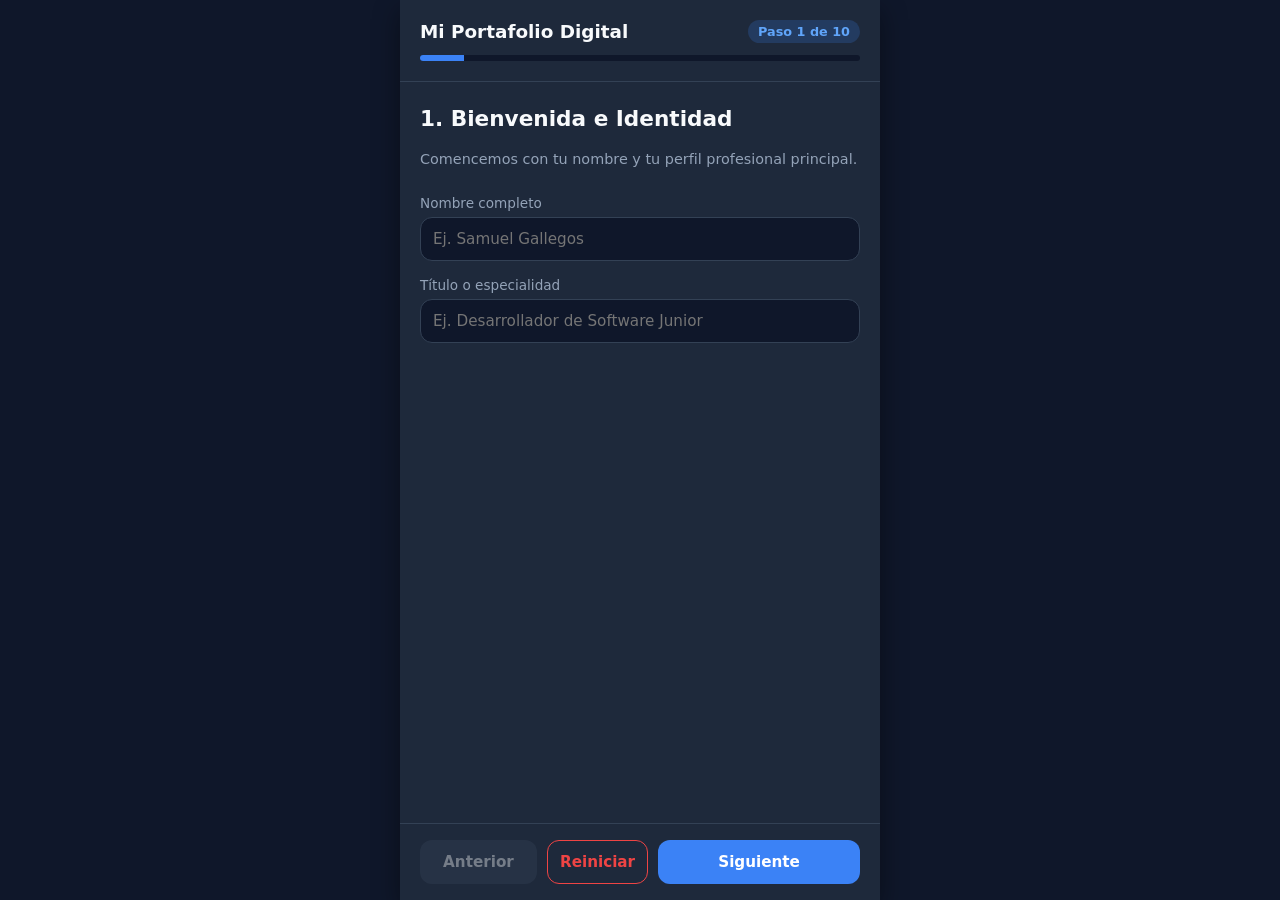
<file: index.html>
<!DOCTYPE html>
<html lang="es">
<head>
  <meta charset="UTF-8">
  <meta http-equiv="refresh" content="0; url=html/registro.html">
  <title>Cargando...</title>
</head>
<body>
  <script>
    window.location.replace("html/registro.html");
  </script>
</body>
</html>
</file>
<file: Css/diseño.css>
:root {
  --bg-dark: #0f172a;
  --card-bg: #1e293b;
  --input-bg: #0f172a;
  --text-main: #f8fafc;
  --text-muted: #94a3b8;
  --primary: #3b82f6;
  --primary-hover: #2563eb;
  --danger: #ef4444;
  --border: #334155;
  --radius: 12px;
}

* {
  box-sizing: border-box;
  margin: 0;
  padding: 0;
  font-family: 'Segoe UI', system-ui, -apple-system, sans-serif;
}

body {
  background-color: var(--bg-dark);
  color: var(--text-main);
  display: flex;
  justify-content: center;
  min-height: 100vh;
}

.app-container {
  width: 100%;
  max-width: 480px;
  background-color: var(--card-bg);
  display: flex;
  flex-direction: column;
  min-height: 100vh;
  box-shadow: 0 10px 25px rgba(0, 0, 0, 0.4);
}

.app-header {
  padding: 20px;
  border-bottom: 1px solid var(--border);
  position: sticky;
  top: 0;
  background-color: var(--card-bg);
  z-index: 10;
}

.header-top {
  display: flex;
  justify-content: space-between;
  align-items: center;
  margin-bottom: 12px;
}

.header-top h1 {
  font-size: 1.15rem;
  font-weight: 700;
}

.step-badge {
  background: rgba(59, 130, 246, 0.2);
  color: #60a5fa;
  padding: 4px 10px;
  border-radius: 20px;
  font-size: 0.8rem;
  font-weight: 600;
}

.progress-bar {
  width: 100%;
  height: 6px;
  background-color: var(--input-bg);
  border-radius: 10px;
  overflow: hidden;
}

.progress-fill {
  height: 100%;
  background-color: var(--primary);
  width: 10%;
  transition: width 0.3s ease;
}

.wizard-content {
  flex: 1;
  padding: 24px 20px;
  display: flex;
  flex-direction: column;
  gap: 16px;
}

.step-title {
  font-size: 1.35rem;
  margin-bottom: 4px;
}

.step-desc {
  color: var(--text-muted);
  font-size: 0.9rem;
  margin-bottom: 12px;
}

.form-group {
  display: flex;
  flex-direction: column;
  gap: 6px;
}

label {
  font-size: 0.85rem;
  color: var(--text-muted);
  font-weight: 500;
}

input, textarea, select {
  background-color: var(--input-bg);
  border: 1px solid var(--border);
  color: var(--text-main);
  padding: 12px;
  border-radius: var(--radius);
  font-size: 0.95rem;
  outline: none;
  transition: border-color 0.2s;
}

input:focus, textarea:focus, select:focus {
  border-color: var(--primary);
}

textarea {
  resize: vertical;
  min-height: 90px;
}

.app-footer {
  padding: 16px 20px;
  border-top: 1px solid var(--border);
  display: flex;
  justify-content: space-between;
  gap: 10px;
  background-color: var(--card-bg);
}

.btn {
  padding: 12px 16px;
  border: none;
  border-radius: var(--radius);
  font-weight: 600;
  font-size: 0.95rem;
  cursor: pointer;
  transition: opacity 0.2s, background-color 0.2s;
}

.btn:disabled {
  opacity: 0.4;
  cursor: not-allowed;
}

.btn-primary {
  background-color: var(--primary);
  color: white;
  flex: 2;
}

.btn-primary:hover:not(:disabled) {
  background-color: var(--primary-hover);
}

.btn-secondary {
  background-color: var(--border);
  color: var(--text-main);
  flex: 1;
}

.btn-danger {
  background-color: transparent;
  border: 1px solid var(--danger);
  color: var(--danger);
  padding: 12px;
}

/* Estilos para subir imágenes */
input[type="file"] {
  padding: 10px;
  cursor: pointer;
}

input[type="file"]::file-selector-button {
  background-color: var(--primary);
  color: white;
  border: none;
  padding: 8px 12px;
  border-radius: 8px;
  margin-right: 12px;
  font-weight: 600;
  cursor: pointer;
  transition: background-color 0.2s;
}

input[type="file"]::file-selector-button:hover {
  background-color: var(--primary-hover);
}

.image-preview-grid {
  display: grid;
  grid-template-columns: repeat(2, 1fr);
  gap: 10px;
  margin-top: 8px;
}

.image-card {
  position: relative;
  border-radius: 8px;
  overflow: hidden;
  border: 1px solid var(--border);
  background: var(--input-bg);
}

.image-card img {
  width: 100%;
  height: 110px;
  object-fit: cover;
  display: block;
}

.btn-remove-img {
  position: absolute;
  top: 6px;
  right: 6px;
  background: rgba(239, 68, 68, 0.9);
  color: white;
  border: none;
  border-radius: 50%;
  width: 24px;
  height: 24px;
  font-weight: bold;
  cursor: pointer;
  display: flex;
  align-items: center;
  justify-content: center;
}

/* Vista previa del CV */
.cv-preview {
  background: #ffffff;
  color: #1e293b;
  padding: 20px;
  border-radius: 8px;
  font-size: 0.88rem;
  line-height: 1.5;
}

.cv-preview h2 {
  color: #0f172a;
  border-bottom: 2px solid #3b82f6;
  padding-bottom: 6px;
  margin-bottom: 8px;
}

.cv-section {
  margin-top: 12px;
}

.cv-section h3 {
  font-size: 0.95rem;
  color: #2563eb;
  text-transform: uppercase;
  margin-bottom: 4px;
}

.cv-images-grid {
  display: grid;
  grid-template-columns: repeat(2, 1fr);
  gap: 10px;
  margin-top: 8px;
}

.cv-images-grid img {
  width: 100%;
  max-height: 180px;
  object-fit: contain;
  border: 1px solid #cbd5e1;
  border-radius: 6px;
  padding: 4px;
  background: #f8fafc;
}

/* Estilos para generar el PDF al imprimir */
@media print {
  body {
    background: white;
  }
  .app-container {
    max-width: 100%;
    box-shadow: none;
  }
  .app-header, .app-footer, .no-print {
    display: none !important;
  }
  .wizard-content {
    padding: 0;
  }
  .cv-preview {
    padding: 0;
  }
}
</file>
